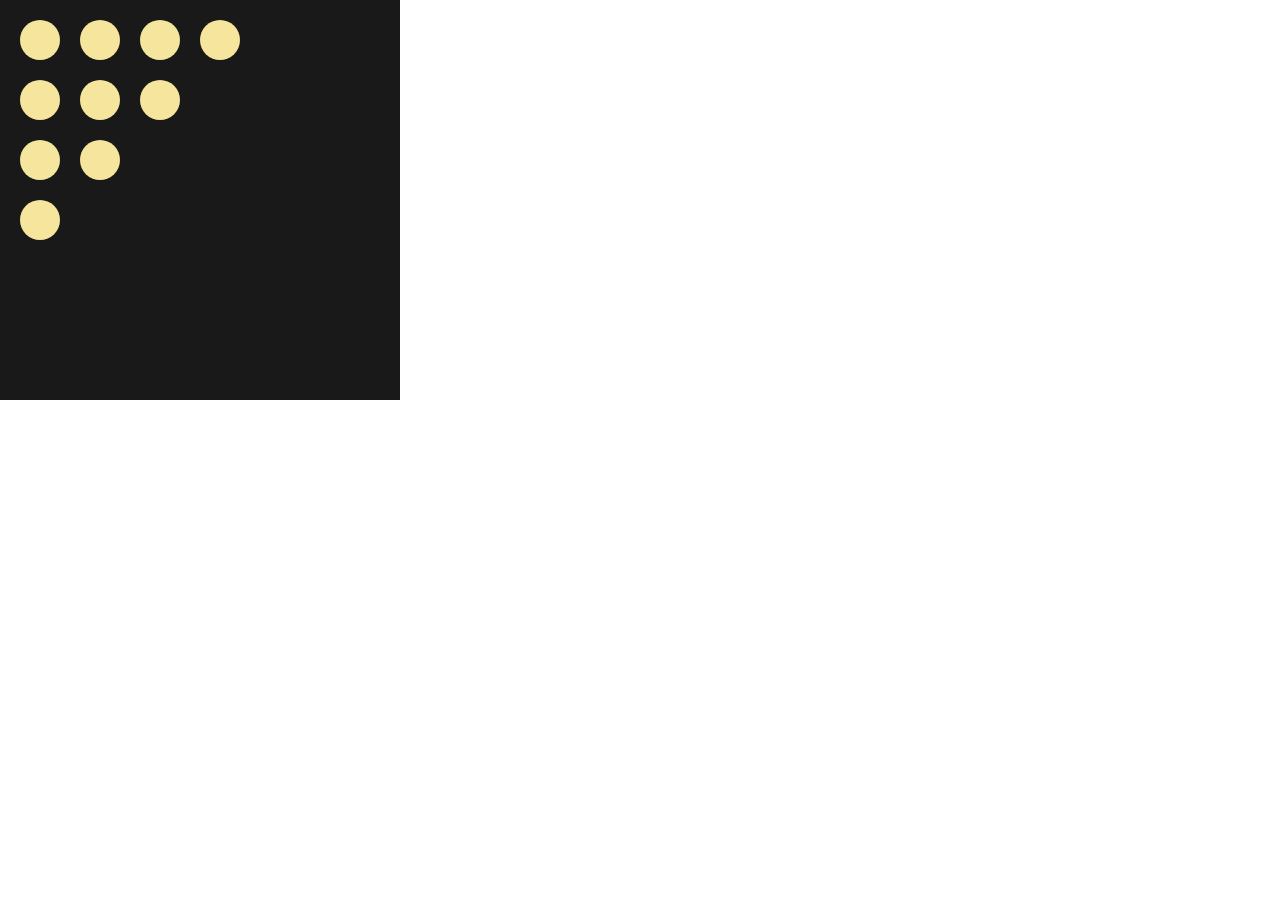
<file: cssbattle/109/index.html>
<!doctype html>
<html lang="en">
  <head>
    <meta charset="UTF-8" />
    <meta name="viewport" content="width=device-width, initial-scale=1.0" />
    <link rel="stylesheet" href="main.css" />
    <title>Document</title>
  </head>
  <body>
    <div class="container">
      <div class="row">
        <div class="col"></div>
        <div class="col"></div>
        <div class="col"></div>
        <div class="col"></div>
      </div>
      <div class="row">
        <div class="col"></div>
        <div class="col"></div>
        <div class="col"></div>
      </div>
      <div class="row">
        <div class="col"></div>
        <div class="col"></div>
      </div>
      <div class="row">
        <div class="col"></div>
      </div>
    </div>
  </body>
</html>
</file>
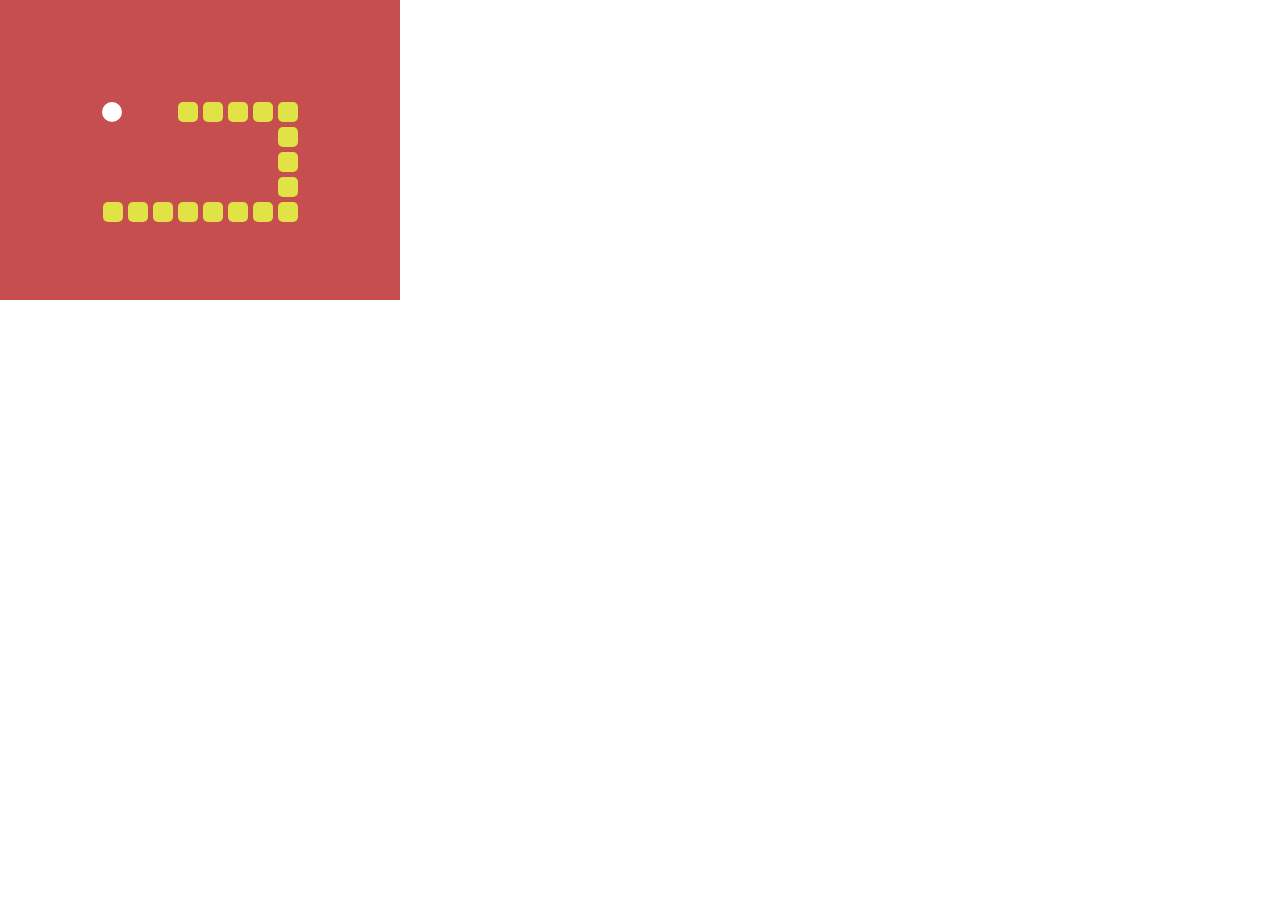
<file: cssbattle/123/index.html>
<!doctype html>
<html lang="en">
  <head>
    <meta charset="UTF-8" />
    <meta name="viewport" content="width=device-width, initial-scale=1.0" />
    <link rel="stylesheet" href="main.css" />
    <title>Document</title>
  </head>
  <body>
    <div class="container">
      <div class="row1">
        <div class="circle"></div>
        <div class="inner">
          <div class="square"></div>
          <div class="square"></div>
          <div class="square"></div>
          <div class="square"></div>
          <div class="square"></div>
        </div>
      </div>
      <div class="row2">
        <div class="square"></div>
        <div class="square"></div>
        <div class="square"></div>
      </div>
      <div class="row3">
        <div class="square"></div>
        <div class="square"></div>
        <div class="square"></div>
        <div class="square"></div>
        <div class="square"></div>
        <div class="square"></div>
        <div class="square"></div>
        <div class="square"></div>
      </div>
    </div>
  </body>
</html>
</file>
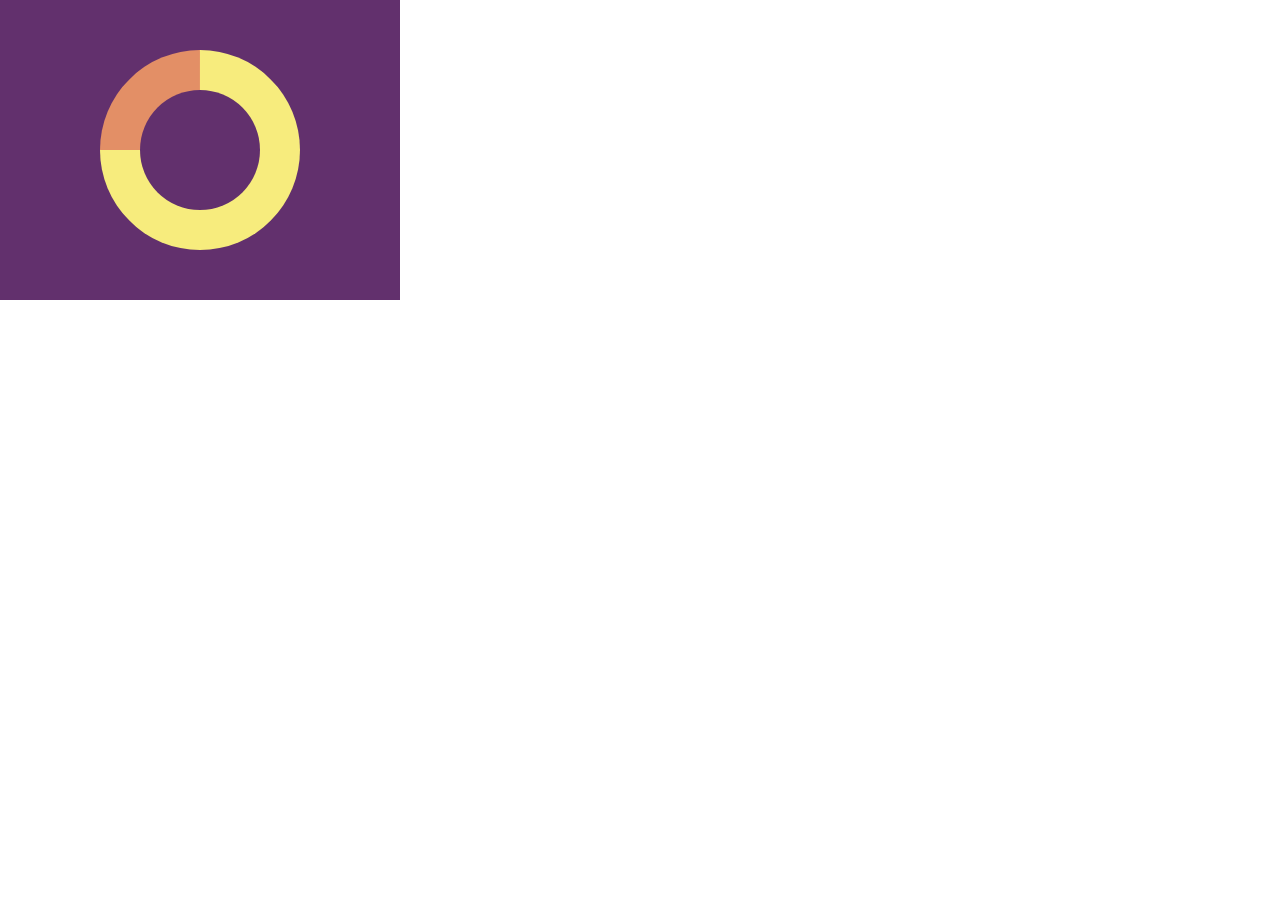
<file: cssbattle/160/index.html>
<!DOCTYPE html>
<html lang="en">
<head>
    <meta charset="UTF-8">
    <meta name="viewport" content="width=device-width, initial-scale=1.0">
    <link rel="stylesheet" href="main.css">
    <title>Document</title>
</head>
<body>
    <div class="container">
        <div class="circle"></div>
    </div>
</body>
</html>
</file>
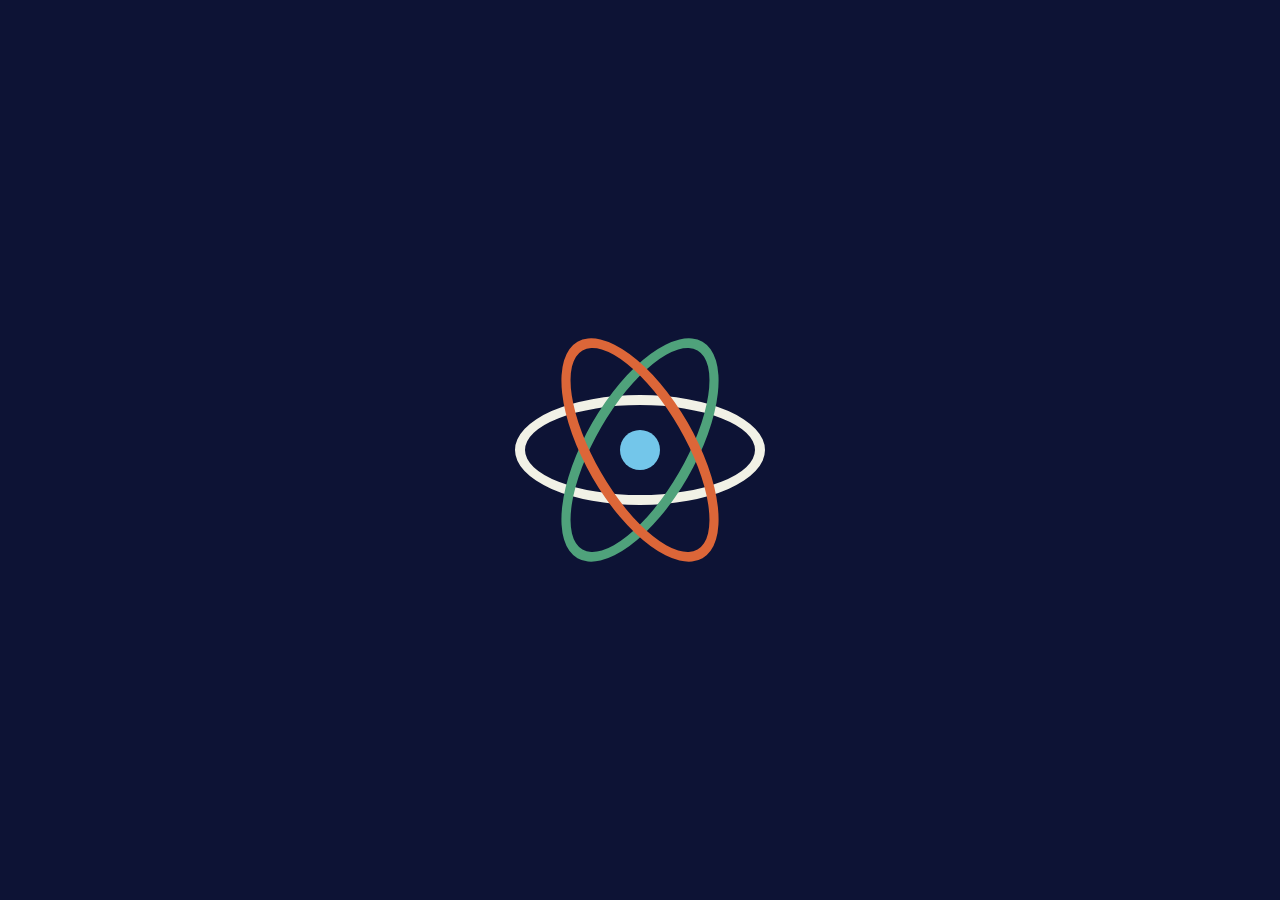
<file: cssbattle/167/index.html>
<!doctype html>
<html lang="en">
  <head>
    <meta charset="UTF-8" />
    <meta name="viewport" content="width=device-width, initial-scale=1.0" />
    <link rel="stylesheet" href="main.css" />
    <title>Document</title>
  </head>
  <body>
    <div class="circle"></div>
    <div class="orbit white"></div>
    <div class="orbit green"></div>
    <div class="orbit orange"></div>
  </body>
</html>
</file>
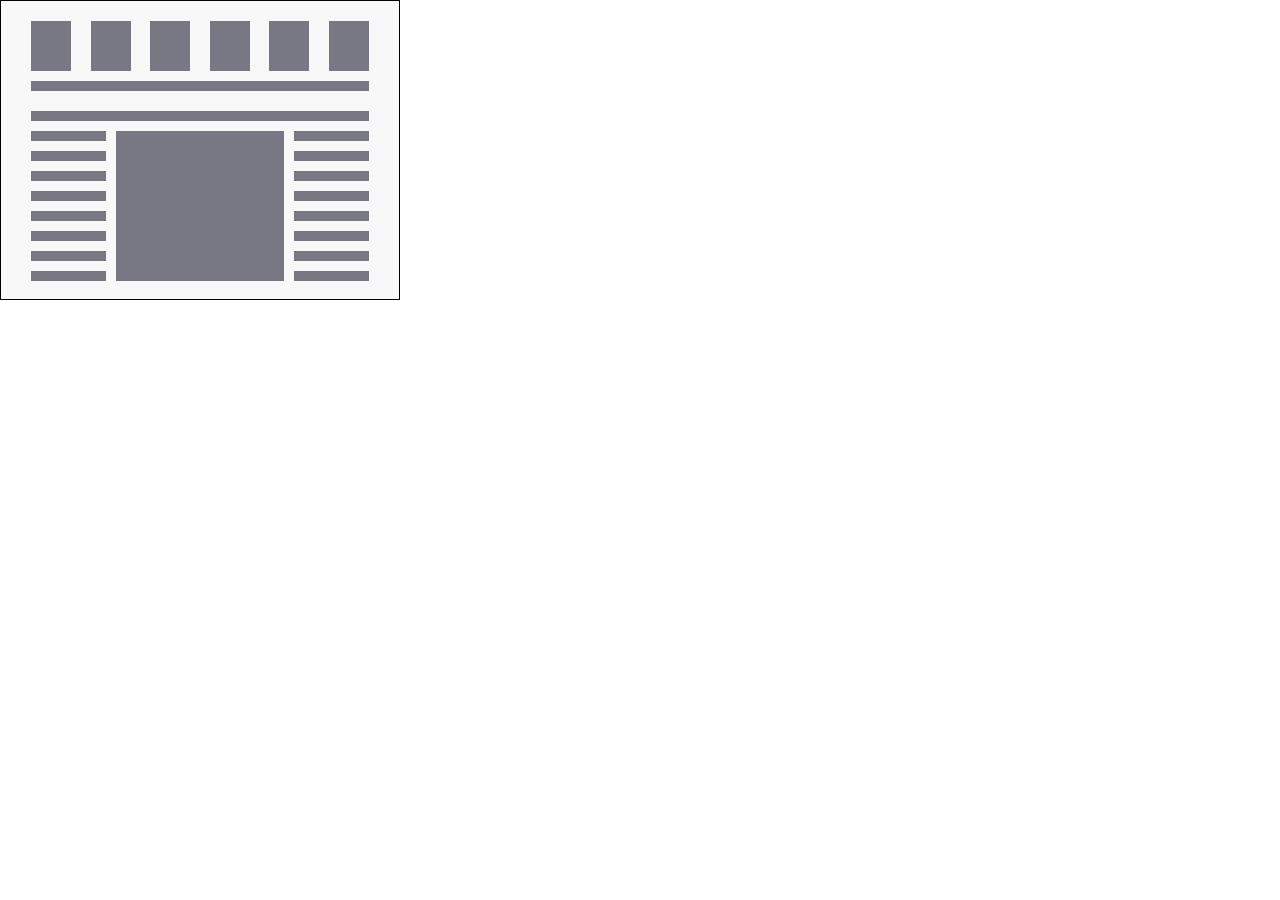
<file: cssbattle/214/index.html>
<!doctype html>
<html lang="en">
  <head>
    <meta charset="UTF-8" />
    <meta name="viewport" content="width=device-width, initial-scale=1.0" />
    <link rel="stylesheet" href="main.css" />
    <title>Document</title>
  </head>
  <body>
    <div class="container">
      <div class="r1">
        <div class="rect"></div>
        <div class="rect"></div>
        <div class="rect"></div>
        <div class="rect"></div>
        <div class="rect"></div>
        <div class="rect"></div>
      </div>
      <div class="r2">
        <div class="line"></div>
        <div class="line"></div>
      </div>
      <div class="r3">
        <div class="cascade">
          <div class="shortLine"></div>
          <div class="shortLine"></div>
          <div class="shortLine"></div>
          <div class="shortLine"></div>
          <div class="shortLine"></div>
          <div class="shortLine"></div>
          <div class="shortLine"></div>
          <div class="shortLine"></div>
        </div>
        <div class="square"></div>
        <div class="cascade">
          <div class="shortLine"></div>
          <div class="shortLine"></div>
          <div class="shortLine"></div>
          <div class="shortLine"></div>
          <div class="shortLine"></div>
          <div class="shortLine"></div>
          <div class="shortLine"></div>
          <div class="shortLine"></div>
        </div>
      </div>
    </div>
  </body>
</html>
</file>
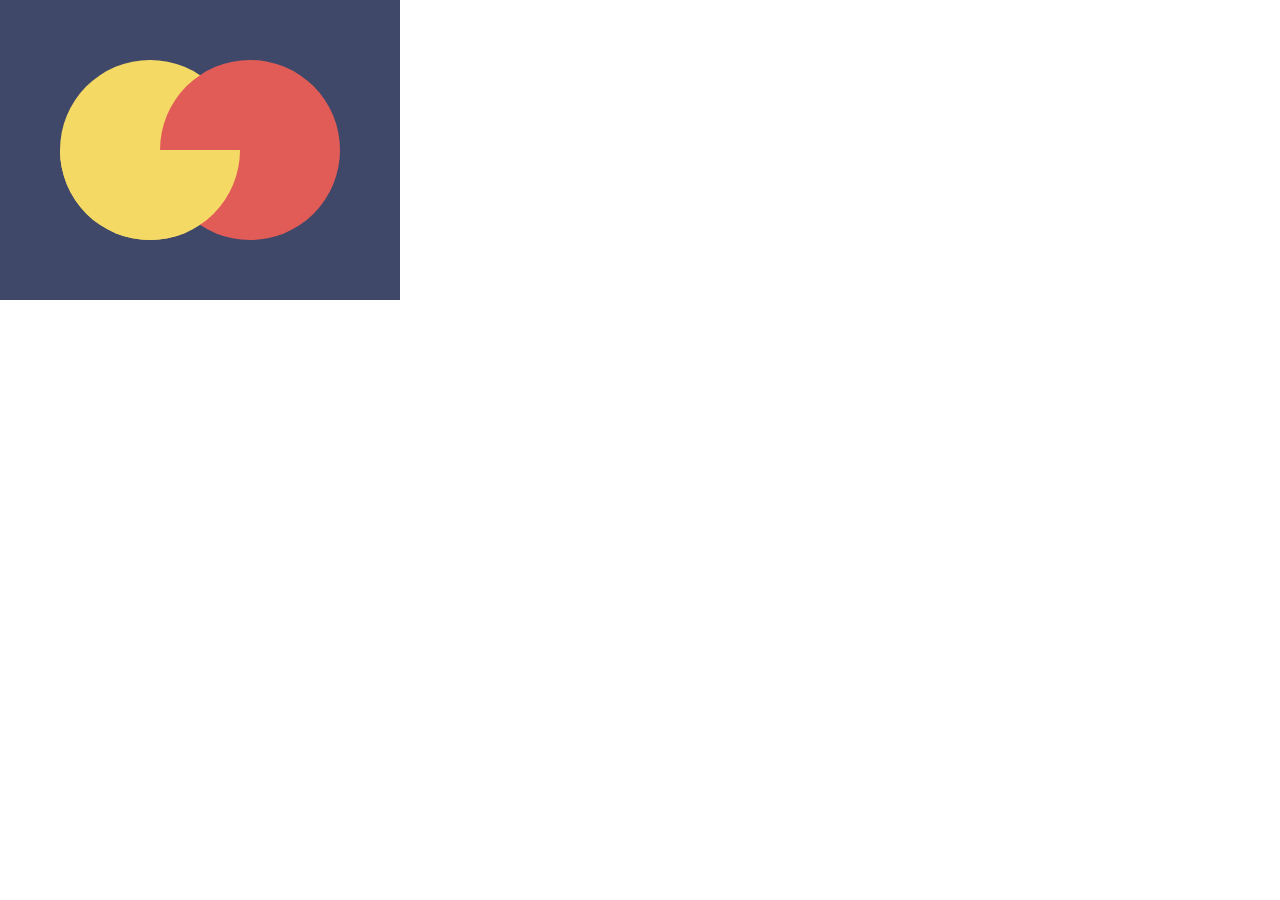
<file: cssbattle/221/index.html>
<!DOCTYPE html>
<html lang="en">
<head>
    <meta charset="UTF-8">
    <meta name="viewport" content="width=device-width, initial-scale=1.0">
    <link rel="stylesheet" href="main.css">
    <title>Document</title>
</head>
<body>
    <div class="container">
        <div class="klor k1"></div>
        <div class="klor k2"></div>
        <div class="klor k3"></div>
    </div>
</body>
</html>
</file>
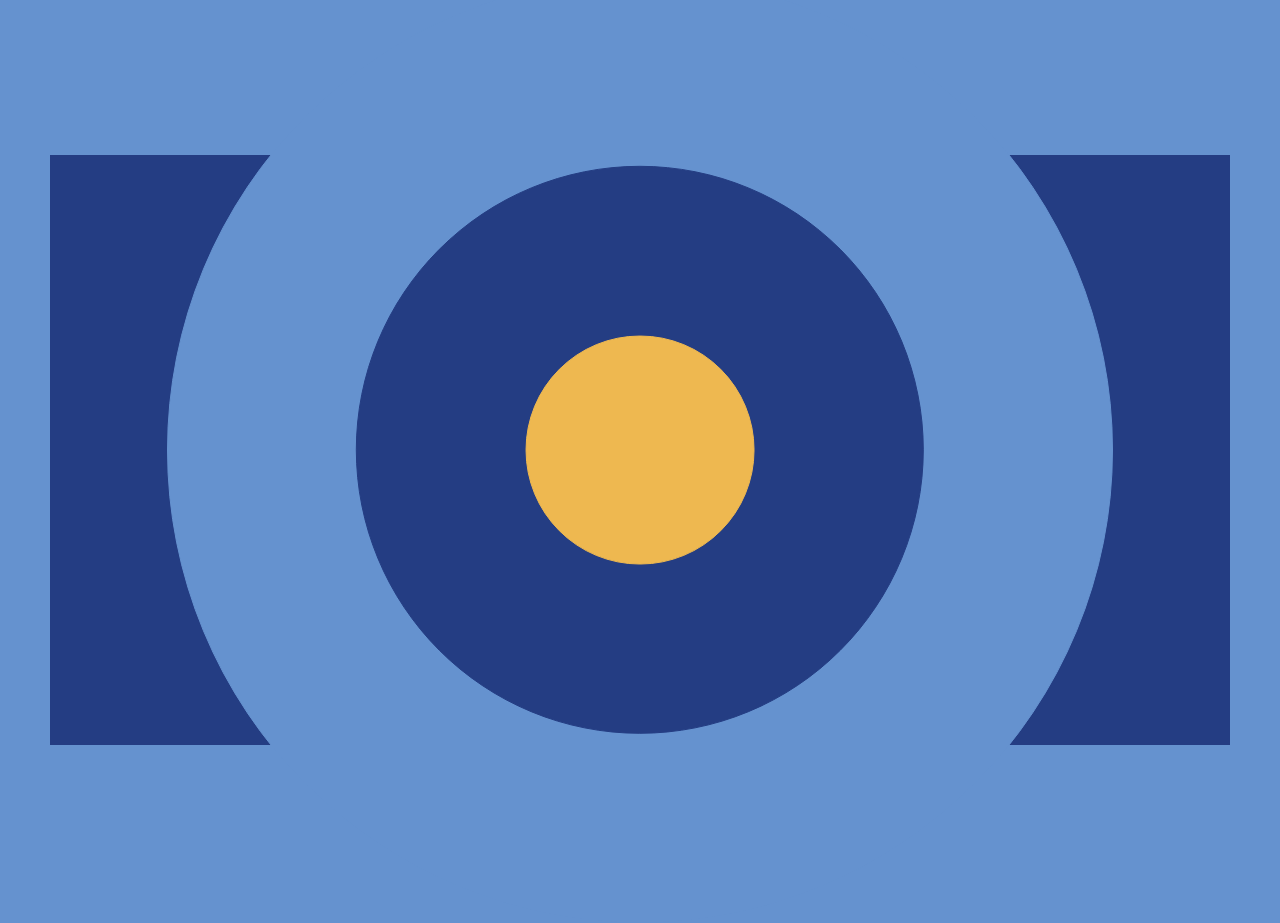
<file: cssbattle/3/index.html>
<!doctype html>
<html lang="en">
  <head>
    <meta charset="UTF-8" />
    <meta name="viewport" content="width=device-width, initial-scale=1.0" />
    <link rel="stylesheet" href="main.css" />
    <title>CSS Battle 3</title>
  </head>
  <body>
    <div class="square"></div>
    <div class="circle-one">
        <div class="circle-two">
            <div class="circle-three"></div>
        </div>
    </div>
    <div></div>
  </body>
</html>
</file>
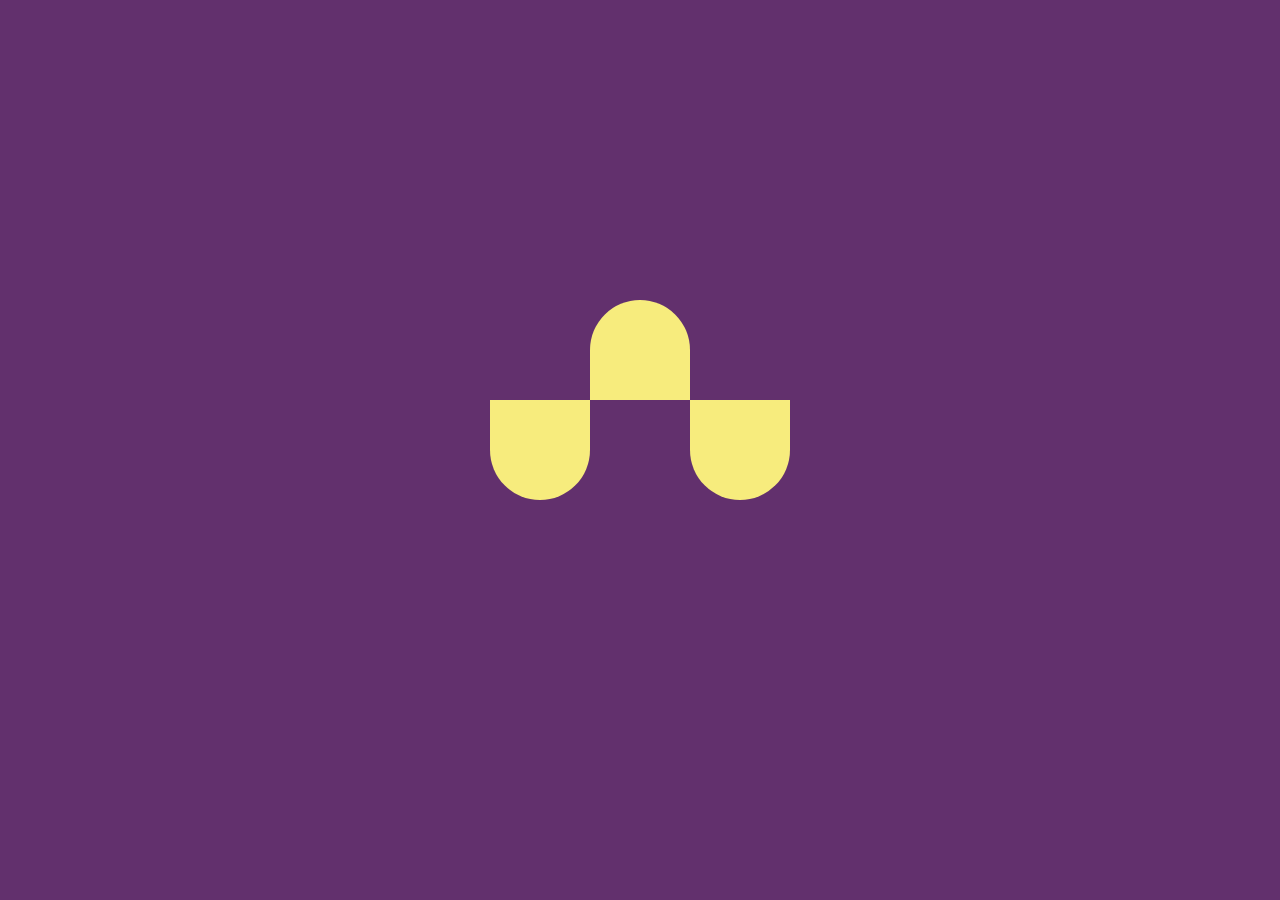
<file: cssbattle/4/index.html>
<!DOCTYPE html>
<html lang="en">
<head>
    <meta charset="UTF-8">
    <meta name="viewport" content="width=device-width, initial-scale=1.0">
    <link rel="stylesheet" href="main.css">
    <title>Document</title>
</head>
<body>
    <div></div>
    <div></div>
    <div></div>
</body>
</html>
</file>
<file: cssbattle/109/main.css>
*{
    margin: 0;
    padding: 0;
    box-sizing: border-box;
}
.container {
    background-color: #191919;
    width: 400px;
    height: 400px;
    padding: 20px;
    display: flex;
    flex-direction: column;
    gap: 20px;
}
.row {
    display: flex;
    gap: 20px;
}
.col {
    width: 40px;
    aspect-ratio: 1/1;
    background-color: #F6E59C;
    border-radius: 50%;
}
</file>
<file: cssbattle/123/main.css>
* {
  margin: 0;
  padding: 0;
  box-sizing: border-box;
}
.container {
  display: flex;
  width: 400px;
  height: 300px;
  background: #c74e4e;
  padding: 102px;
  flex-direction: column;
  gap: 5px;
}
.circle {
  width: 20px;
  aspect-ratio: 1/1;
  background: #fff;
  border-radius: 50%;
}
.square {
  width: 20px;
  aspect-ratio: 1/1;
  background: #e0e246;
  border-radius: 5px;
}
.row1 {
  display: flex;
  justify-content: space-between;
  align-items: flex-end;
  gap: 5px;
}
.inner {
  display: flex;
  gap: 5px;
}
.row2 {
  display: flex;
  flex-direction: column;
  justify-content: end;
  align-items: flex-end;
  gap: 5px;
}
.row3 {
  display: flex;
  align-items: flex-end;
  justify-content: end;
  gap: 5px;
}
</file>
<file: cssbattle/160/main.css>
*{
    margin: 0;
    padding: 0;box-sizing: border-box;
}

.container {
    width: 400px;
    height: 300px;
    background: #62306D;
    display: flex;
    justify-content: center;
    align-items: center;
}
.circle {
    width: 200px;
    aspect-ratio: 1/1;
    border-radius: 50%;
    border-width: 40px;
    border-style: solid;
    border-color: #E38F66 #F7EC7D #F7EC7D;
    rotate: -45deg;
}
</file>
<file: cssbattle/167/main.css>
*{
    margin: 0;
    padding: 0;
    box-sizing: border-box;
  }
  body {
    display: flex;
    justify-content: center;
    align-items: center;
    background: #0D1335;
    min-height: 100vh;
  }
  .circle {
    width: 40px;
    height: 40px;
    background: #73C6EA;
    border-radius: 50%;
  }
.orbit {
  width: 250px;
  height: 110px;
  border: 10px solid;
  border-radius: 50%;
  position: absolute;
  }
.white {
  border-color: #f1f1e6;
}
.green {
  border-color: #4fa27b;
  transform:rotate(-60deg);
}
.orange {
  border-color: #DC6638;
  transform: rotate(60deg)
}
</file>
<file: cssbattle/214/main.css>
* {
  margin: 0;
  padding: 0;
  box-sizing: border-box;
}
.container {
  width: 400px;
  height: 300px;
  background: #f8f8f8;
  border: 1px solid #000;
  padding: 20px 30px;
  display: flex;
  flex-direction: column;
  gap: 10px;
}
.r1 {
  display: flex;
  justify-content: space-between;

}
.r2 {
  display: flex;
  flex-direction: column;
  gap: 20px;
}
.r3 {
  display: flex;
  gap:10px

}
.rect {
  width: 40px;
  height: 50px;
  background: #787885;
}
.line {
  width: 100%;
  height: 10px;
  background: #787885;
}
.cascade {
  display: flex;
  flex-direction: column;
  gap: 10px;
}
.shortLine {
  width: 75px;
  height: 10px;
  background: #787885;
}
.square {
  background: #787885;
  flex-grow: 1;
}
</file>
<file: cssbattle/221/main.css>
* {
    block-size: border-box;
    margin: 0;
    padding: 0;
}

.container {
    position: relative;
    width: 400px;
    height: 300px;
    background: #3F4869;
}
.klor {
    width: 180px;
    aspect-ratio: 1/1;
    border-radius: 50%;
    position: absolute;
    top:50%;
    translate: 0 -50%;

}
.k1 {
    background: #F4DA64;
    left: 60px;
}
.k2 {
    background: #E25C57;
    right: 60px;
}
.k3 {
    background: linear-gradient(
        transparent 50%,
        #F4DA64 50%
    );
    left:60px;
}
</file>
<file: cssbattle/3/main.css>
* {
  margin: 0;
}
body {
  min-height: 100vh;
  display: flex;
  position: relative;
  justify-content: center;
  align-items: center;
  background-color: #6592cf;
  margin: 0 50px;
}
.square {
  width: 100%;
  aspect-ratio: 2/1;
  background-color: #243d83;
}
.circle-one {
    border: 1px solid #6592cf;
    border-radius: 50%;
    width: 80%;
    aspect-ratio: 1/1;
    position: absolute;
    background-color: #6592cf;
}
.circle-two {
    border: 1px solid #243d83;
    border-radius: 50%;
    width: 60%;
    aspect-ratio: 1/1;
    position: absolute;
    left: 50%;
    top: 50%;
    transform: translate(-50%, -50%);
    background-color: #243d83;
}
.circle-three {
    border: 1px solid #EEB850;
    border-radius: 50%;
    width: 40%;
    aspect-ratio: 1/1;
    position: absolute;
    left: 50%;
    top: 50%;
    transform: translate(-50%, -50%);
    background-color: #EEB850;
}
</file>
<file: cssbattle/4/main.css>
* {
  margin: 0;
}
body {
  display: flex;
  justify-content: center;
  align-items: center;
  flex-direction: row;
  background: #62306d;
  min-height: 100vh;
}
div {
  display: flex;
  width: 100px;
  height: 100px;
  background: #f7ec7d;
}
div:nth-child(2) {
  border-radius: 50px 50px 0 0;
  transform: translateY(-100%);

}
div:nth-child(1),
div:nth-child(3) {
  border-radius: 0 0 50px 50px;
}
</file>
